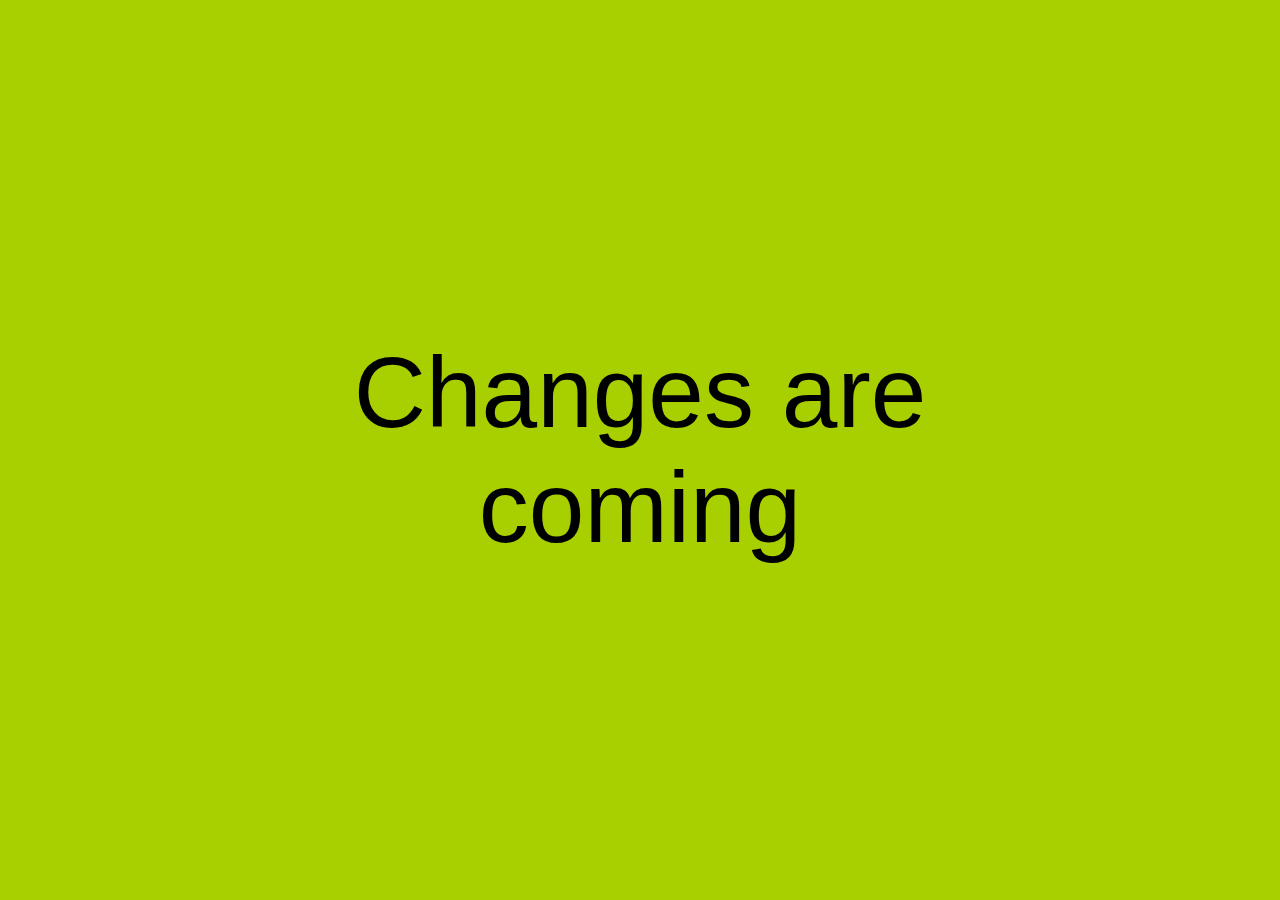
<file: 01. The Basics/Website/index.html>
<!DOCTYPE html>
<html>
<head>
<title>Campit</title>
<style>
html,body{
  /*width: 100vw;*/
  background-color: #A8CF00;
}
div {
  position: absolute;
  top: 50%;
  left: 50%;
  transform: translateX(-50%) translateY(-50%);
}
p {
  text-align: center;
  vertical-align: middle;
  font-size: 100px;
  font-family: Helvetica;
  height: 100%;
}
</style>
</head>
<body>
  <div>
<p> Changes are coming <p>
</div>
</body>
</html>
</file>
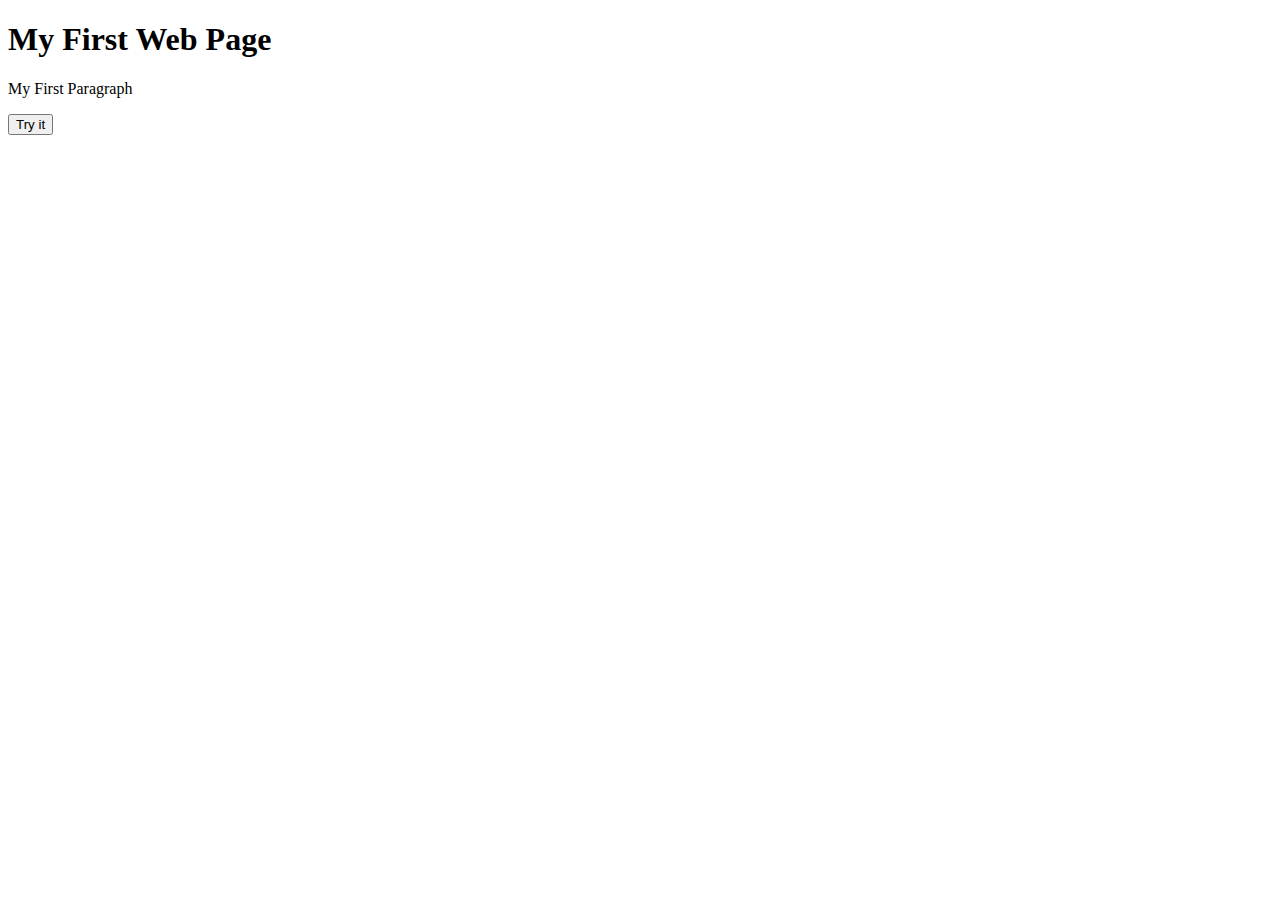
<file: 04. JavaScript/Website3/index.html>
<!DOCTYPE html>
 <html>
<body>
 <h1>My First Web Page</h1>
 <p>My First Paragraph</p>
<p id="demo"></p>
<button onclick="rand()">Try it</button>

<script>

function rand(){
    // var list = ["Hello", "Hi", "Salam", "Privet"];
    // var content = "<ul>";
    //
    // for (i = 0; i < list.length; i++){
    //     content += "<li>" + list[i] + "</li>";
    // }
    //
    // content += "</ul>";
    var text = "";
    var i = 0;
    while (i < 10) {
        text += "The number is " + i + "<br />";
        // i++;
    }
    document.getElementById("demo").innerHTML = text;
}



</script>
</body>
</html>
</file>
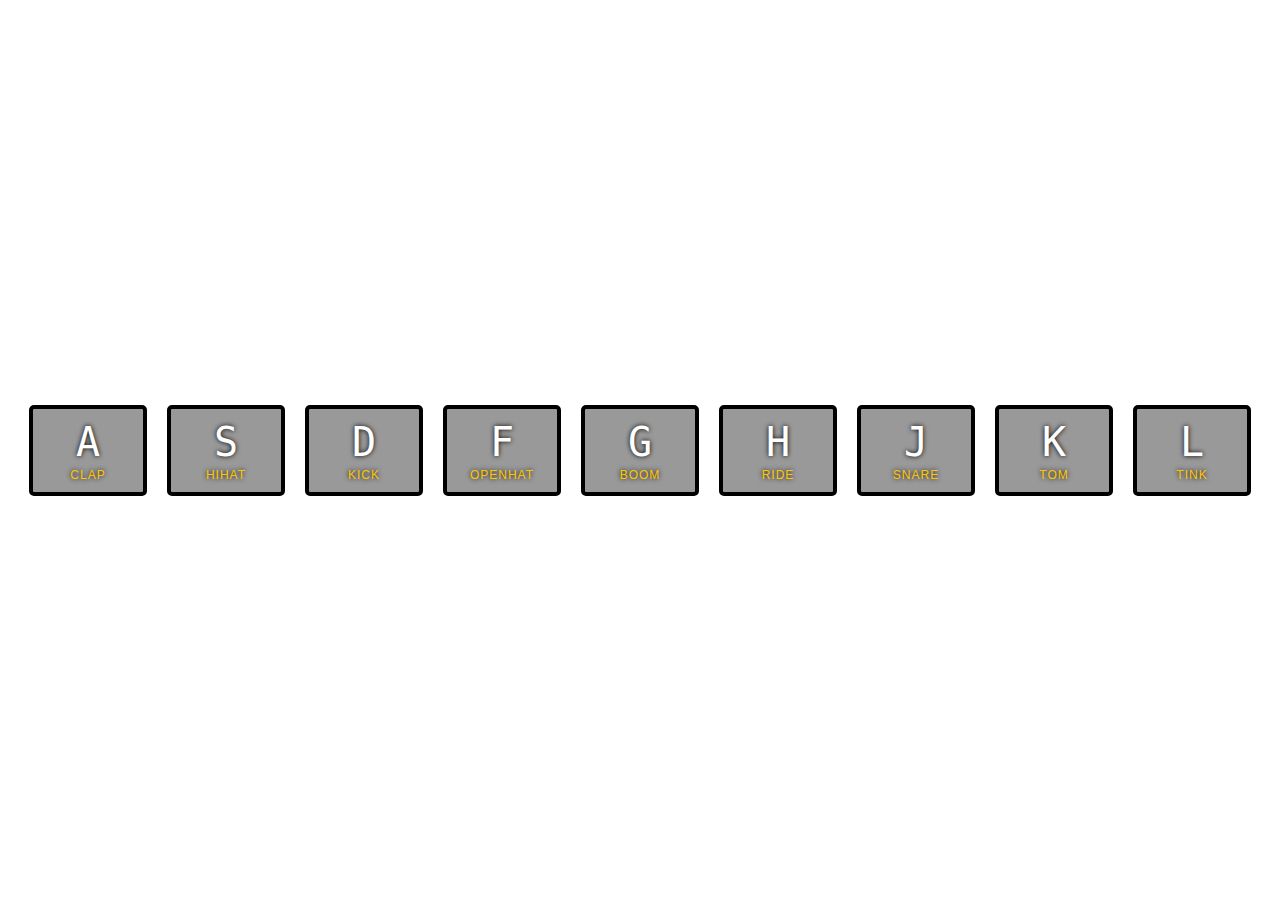
<file: 05. Javascript -  Drum Kit/JavaScript Drum Kit/index-FINISHED.html>
<!DOCTYPE html>
<html lang="en">
<head>
  <meta charset="UTF-8">
  <title>JS Drum Kit</title>
  <link rel="stylesheet" href="style.css">
</head>
<body>


  <div class="keys">
    <div data-key="65" class="key">
      <kbd>A</kbd>
      <span class="sound">clap</span>
    </div>
    <div data-key="83" class="key">
      <kbd>S</kbd>
      <span class="sound">hihat</span>
    </div>
    <div data-key="68" class="key">
      <kbd>D</kbd>
      <span class="sound">kick</span>
    </div>
    <div data-key="70" class="key">
      <kbd>F</kbd>
      <span class="sound">openhat</span>
    </div>
    <div data-key="71" class="key">
      <kbd>G</kbd>
      <span class="sound">boom</span>
    </div>
    <div data-key="72" class="key">
      <kbd>H</kbd>
      <span class="sound">ride</span>
    </div>
    <div data-key="74" class="key">
      <kbd>J</kbd>
      <span class="sound">snare</span>
    </div>
    <div data-key="75" class="key">
      <kbd>K</kbd>
      <span class="sound">tom</span>
    </div>
    <div data-key="76" class="key">
      <kbd>L</kbd>
      <span class="sound">tink</span>
    </div>
  </div>

  <audio data-key="65" src="sounds/clap.wav"></audio>
  <audio data-key="83" src="sounds/hihat.wav"></audio>
  <audio data-key="68" src="sounds/kick.wav"></audio>
  <audio data-key="70" src="sounds/openhat.wav"></audio>
  <audio data-key="71" src="sounds/boom.wav"></audio>
  <audio data-key="72" src="sounds/ride.wav"></audio>
  <audio data-key="74" src="sounds/snare.wav"></audio>
  <audio data-key="75" src="sounds/tom.wav"></audio>
  <audio data-key="76" src="sounds/tink.wav"></audio>

<script>
  function removeTransition(e) {
    if (e.propertyName !== 'transform') return;
    e.target.classList.remove('playing');
  }

  function playSound(e) {
    const audio = document.querySelector(`audio[data-key="${e.keyCode}"]`);
    const key = document.querySelector(`div[data-key="${e.keyCode}"]`);
    if (!audio) return;

    key.classList.add('playing');
    audio.currentTime = 0;
    audio.play();
  }

  const keys = Array.from(document.querySelectorAll('.key'));
  keys.forEach(key => key.addEventListener('transitionend', removeTransition));
  window.addEventListener('keydown', playSound);
</script>


</body>
</html>
</file>
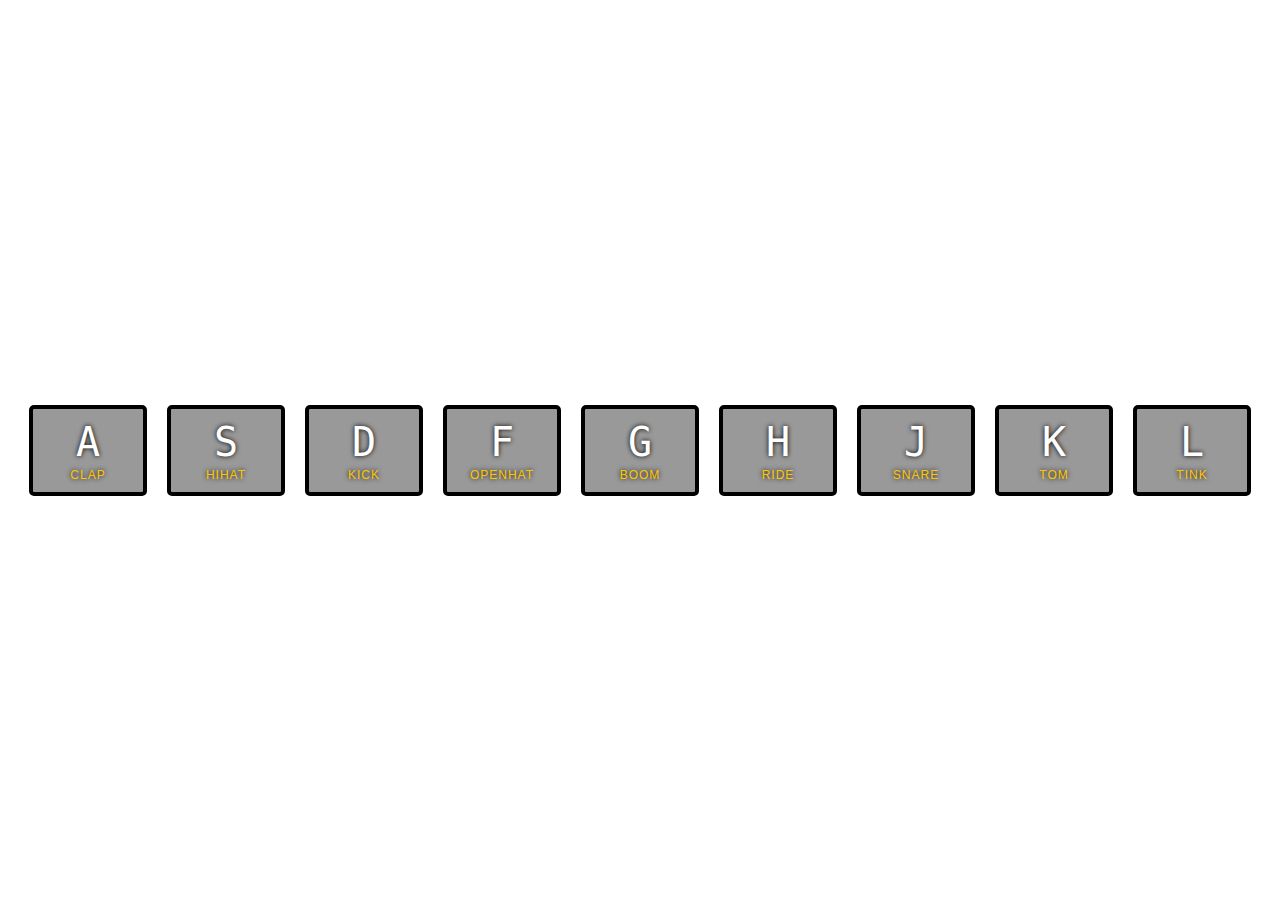
<file: 05. Javascript -  Drum Kit/JavaScript Drum Kit/index-START.html>
<!DOCTYPE html>
<html lang="en">
<head>
  <meta charset="UTF-8">
  <title>JS Drum Kit</title>
  <link rel="stylesheet" href="style.css">
</head>
<body>


  <div class="keys">
    <div data-key="65" class="key">
      <kbd>A</kbd>
      <span class="sound">clap</span>
    </div>
    <div data-key="83" class="key">
      <kbd>S</kbd>
      <span class="sound">hihat</span>
    </div>
    <div data-key="68" class="key">
      <kbd>D</kbd>
      <span class="sound">kick</span>
    </div>
    <div data-key="70" class="key">
      <kbd>F</kbd>
      <span class="sound">openhat</span>
    </div>
    <div data-key="71" class="key">
      <kbd>G</kbd>
      <span class="sound">boom</span>
    </div>
    <div data-key="72" class="key">
      <kbd>H</kbd>
      <span class="sound">ride</span>
    </div>
    <div data-key="74" class="key">
      <kbd>J</kbd>
      <span class="sound">snare</span>
    </div>
    <div data-key="75" class="key">
      <kbd>K</kbd>
      <span class="sound">tom</span>
    </div>
    <div data-key="76" class="key">
      <kbd>L</kbd>
      <span class="sound">tink</span>
    </div>
  </div>

  <audio data-key="65" src="sounds/clap.wav"></audio>
  <audio data-key="83" src="sounds/hihat.wav"></audio>
  <audio data-key="68" src="sounds/kick.wav"></audio>
  <audio data-key="70" src="sounds/openhat.wav"></audio>
  <audio data-key="71" src="sounds/boom.wav"></audio>
  <audio data-key="72" src="sounds/ride.wav"></audio>
  <audio data-key="74" src="sounds/snare.wav"></audio>
  <audio data-key="75" src="sounds/tom.wav"></audio>
  <audio data-key="76" src="sounds/tink.wav"></audio>

<script>

</script>


</body>
</html>
</file>
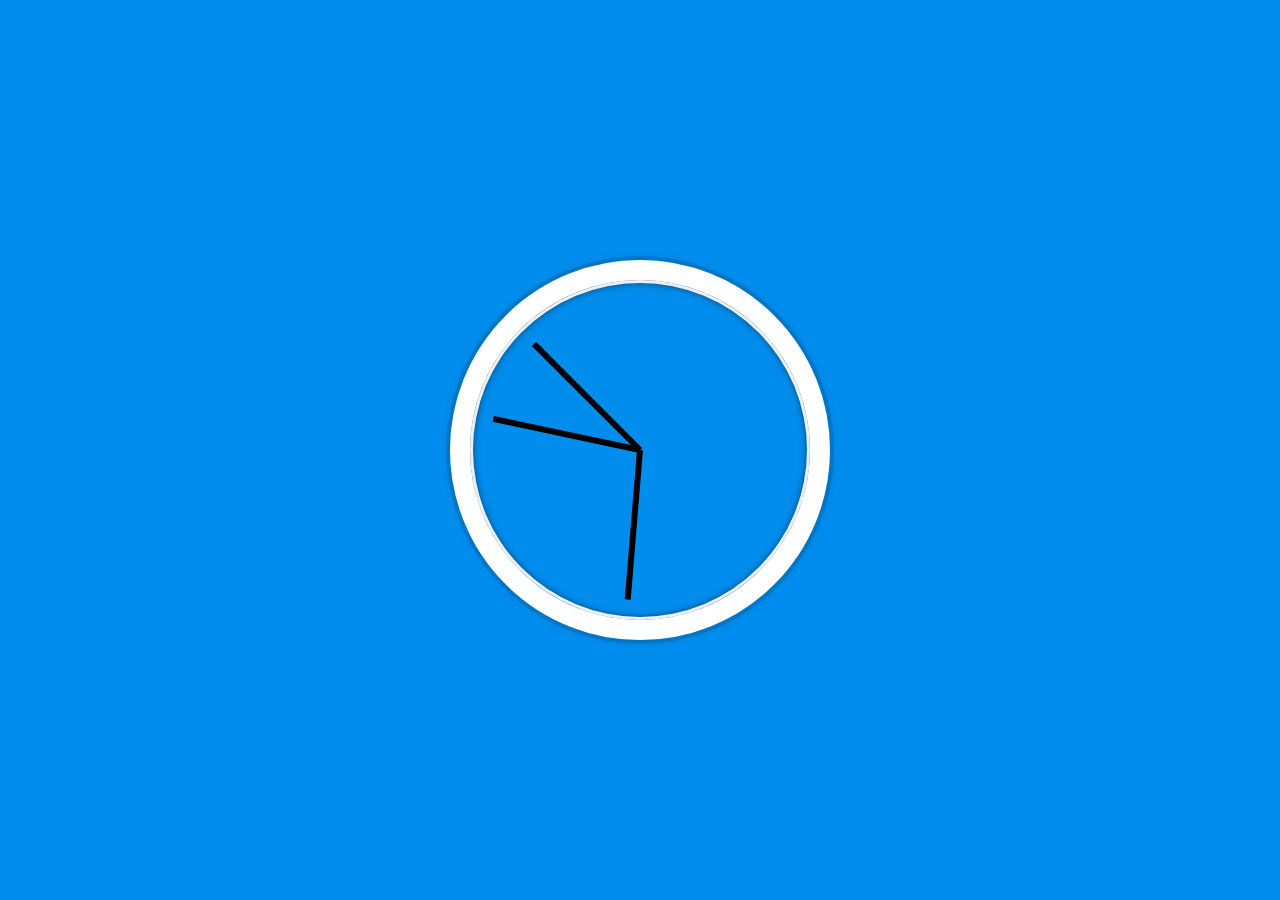
<file: 06. Javascript - JS & CSS Clocks/JS and CSS Clock/index-FINISHED.html>
<!DOCTYPE html>
<html lang="en">
<head>
  <meta charset="UTF-8">
  <title>JS + CSS Clock</title>
</head>
<body>


    <div class="clock">
      <div class="clock-face">
        <div class="hand hour-hand"></div>
        <div class="hand min-hand"></div>
        <div class="hand second-hand"></div>
      </div>
    </div>


  <style>
    html {
      background:#018DED url(http://unsplash.it/1500/1000?image=881&blur=50);
      background-size:cover;
      font-family:'helvetica neue';
      text-align: center;
      font-size: 10px;
    }

    body {
      margin: 0;
      font-size: 2rem;
      display:flex;
      flex:1;
      min-height: 100vh;
      align-items: center;
    }

    .clock {
      width: 30rem;
      height: 30rem;
      border:20px solid white;
      border-radius:50%;
      margin:50px auto;
      position: relative;
      padding:2rem;
      box-shadow:
        0 0 0 4px rgba(0,0,0,0.1),
        inset 0 0 0 3px #EFEFEF,
        inset 0 0 10px black,
        0 0 10px rgba(0,0,0,0.2);
    }

    .clock-face {
      position: relative;
      width: 100%;
      height: 100%;
      transform: translateY(-3px); /* account for the height of the clock hands */
    }

    .hand {
      width:50%;
      height:6px;
      background:black;
      position: absolute;
      top:50%;
      transform-origin: 100%;
      transform: rotate(90deg);
      transition: all 0.05s;
      transition-timing-function: cubic-bezier(0.1, 2.7, 0.58, 1);
    }
</style>

<script>
  const secondHand = document.querySelector('.second-hand');
  const minsHand = document.querySelector('.min-hand');
  const hourHand = document.querySelector('.hour-hand');

  function setDate() {
    const now = new Date();

    const seconds = now.getSeconds();
    const secondsDegrees = ((seconds / 60) * 360) + 90;
    secondHand.style.transform = `rotate(${secondsDegrees}deg)`;

    const mins = now.getMinutes();
    const minsDegrees = ((mins / 60) * 360) + ((seconds/60)*6) + 90;
    minsHand.style.transform = `rotate(${minsDegrees}deg)`;

    const hour = now.getHours();
    const hourDegrees = ((hour / 12) * 360) + ((mins/60)*30) + 90;
    hourHand.style.transform = `rotate(${hourDegrees}deg)`;
  }

  setInterval(setDate, 1000);

  setDate();

</script>
</body>
</html>
</file>
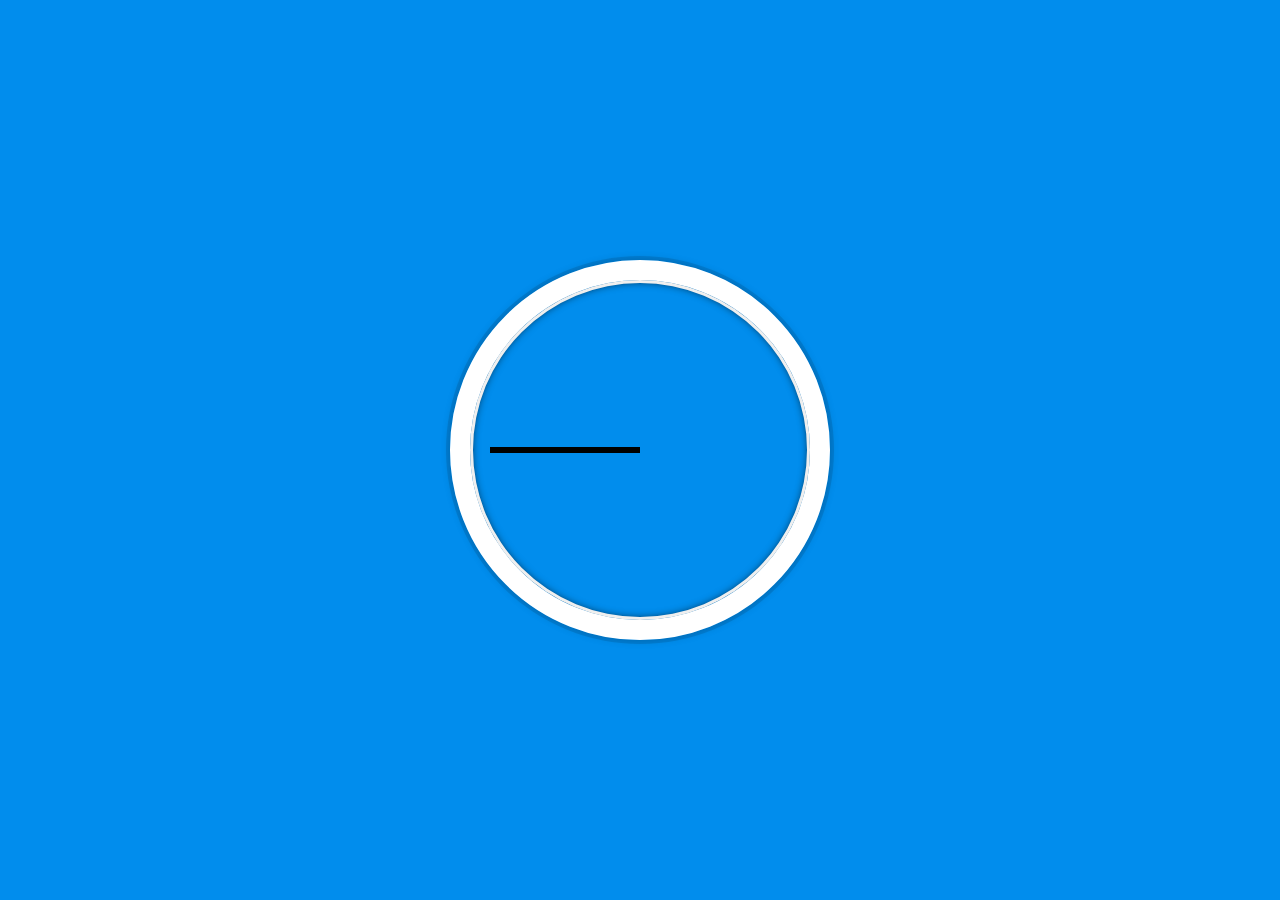
<file: 06. Javascript - JS & CSS Clocks/JS and CSS Clock/index-START.html>
<!DOCTYPE html>
<html lang="en">
<head>
  <meta charset="UTF-8">
  <title>JS + CSS Clock</title>
</head>
<body>


    <div class="clock">
      <div class="clock-face">
        <div class="hand hour-hand"></div>
        <div class="hand min-hand"></div>
        <div class="hand second-hand"></div>
      </div>
    </div>


  <style>
    html {
      background:#018DED url(http://unsplash.it/1500/1000?image=881&blur=50);
      background-size:cover;
      font-family:'helvetica neue';
      text-align: center;
      font-size: 10px;
    }

    body {
      margin: 0;
      font-size: 2rem;
      display:flex;
      flex:1;
      min-height: 100vh;
      align-items: center;
    }

    .clock {
      width: 30rem;
      height: 30rem;
      border:20px solid white;
      border-radius:50%;
      margin:50px auto;
      position: relative;
      padding:2rem;
      box-shadow:
        0 0 0 4px rgba(0,0,0,0.1),
        inset 0 0 0 3px #EFEFEF,
        inset 0 0 10px black,
        0 0 10px rgba(0,0,0,0.2);
    }

    .clock-face {
      position: relative;
      width: 100%;
      height: 100%;
      transform: translateY(-3px); /* account for the height of the clock hands */
    }

    .hand {
      width:50%;
      height:6px;
      background:black;
      position: absolute;
      top:50%;
    }

  </style>

  <script>


  </script>
</body>
</html>
</file>
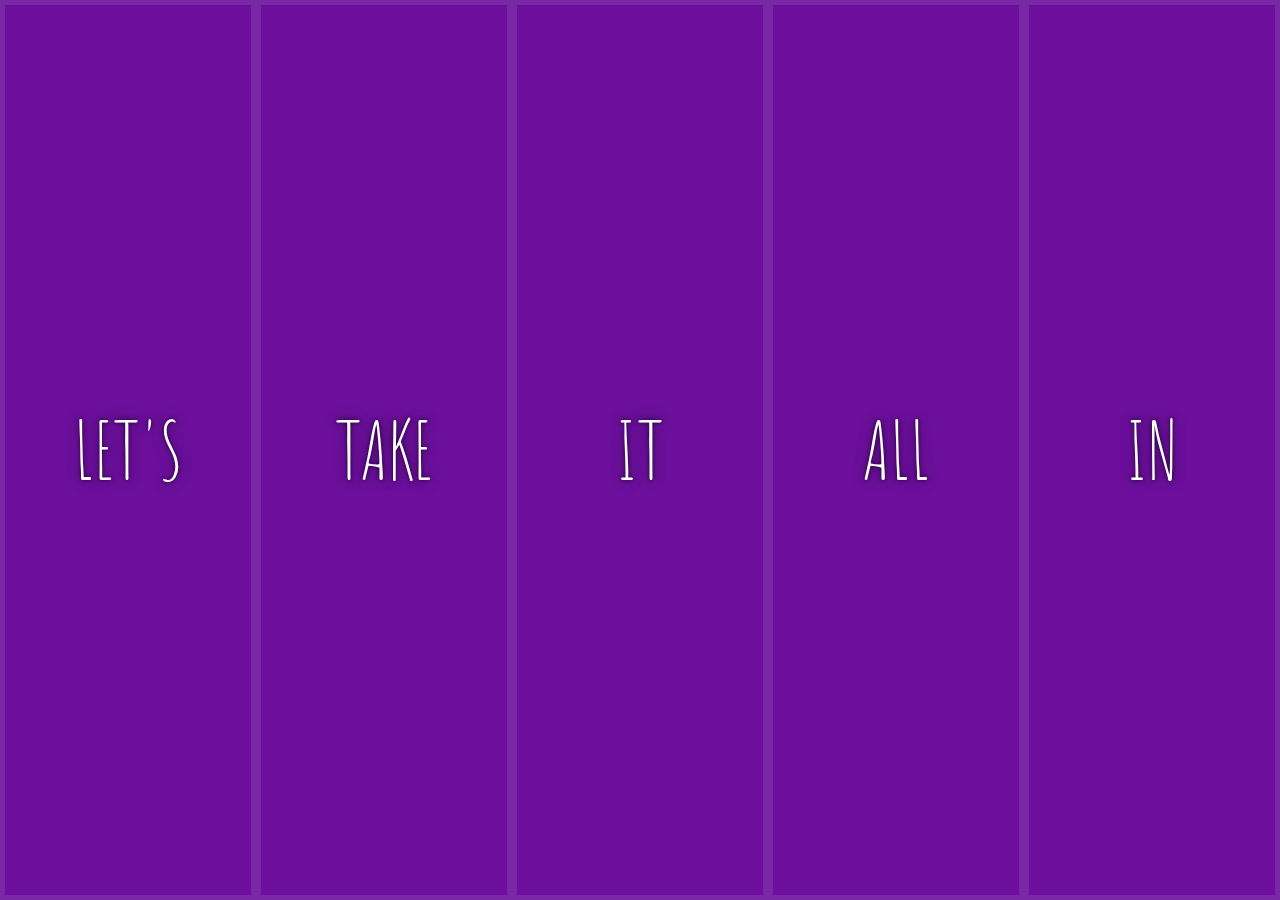
<file: 07. Javascript - Flex Panel Gallery/Flex Panel Gallery/index-FINISHED.html>
<!DOCTYPE html>
<html lang="en">
<head>
  <meta charset="UTF-8">
  <title>Flex Panels 💪</title>
  <link href='https://fonts.googleapis.com/css?family=Amatic+SC' rel='stylesheet' type='text/css'>
</head>
<body>
  <style>
    html {
      box-sizing: border-box;
      background:#ffc600;
      font-family:'helvetica neue';
      font-size: 20px;
      font-weight: 200;
    }
    body {
      margin: 0;
    }
    *, *:before, *:after {
      box-sizing: inherit;
    }

    .panels {
      min-height:100vh;
      overflow: hidden;
      display: flex;
    }

    .panel {
      background:#6B0F9C;
      box-shadow:inset 0 0 0 5px rgba(255,255,255,0.1);
      color:white;
      text-align: center;
      align-items:center;
      /* Safari transitionend event.propertyName === flex */
      /* Chrome + FF transitionend event.propertyName === flex-grow */
      transition:
        font-size 0.7s cubic-bezier(0.61,-0.19, 0.7,-0.11),
        flex 0.7s cubic-bezier(0.61,-0.19, 0.7,-0.11),
        background 0.2s;
      font-size: 20px;
      background-size:cover;
      background-position:center;
      flex: 1;
      justify-content: center;
      display: flex;
      flex-direction: column;
    }


    .panel1 { background-image:url(https://source.unsplash.com/gYl-UtwNg_I/1500x1500); }
    .panel2 { background-image:url(https://source.unsplash.com/1CD3fd8kHnE/1500x1500); }
    .panel3 { background-image:url(https://images.unsplash.com/photo-1465188162913-8fb5709d6d57?ixlib=rb-0.3.5&q=80&fm=jpg&crop=faces&cs=tinysrgb&w=1500&h=1500&fit=crop&s=967e8a713a4e395260793fc8c802901d); }
    .panel4 { background-image:url(https://source.unsplash.com/ITjiVXcwVng/1500x1500); }
    .panel5 { background-image:url(https://source.unsplash.com/3MNzGlQM7qs/1500x1500); }

    /* Flex Items */
    .panel > * {
      margin:0;
      width: 100%;
      transition:transform 0.5s;
      flex: 1 0 auto;
      display:flex;
      justify-content: center;
      align-items: center;
    }

    .panel > *:first-child { transform: translateY(-100%); }
    .panel.open-active > *:first-child { transform: translateY(0); }
    .panel > *:last-child { transform: translateY(100%); }
    .panel.open-active > *:last-child { transform: translateY(0); }

    .panel p {
      text-transform: uppercase;
      font-family: 'Amatic SC', cursive;
      text-shadow:0 0 4px rgba(0, 0, 0, 0.72), 0 0 14px rgba(0, 0, 0, 0.45);
      font-size: 2em;
    }
    .panel p:nth-child(2) {
      font-size: 4em;
    }

    .panel.open {
      flex: 5;
      font-size:40px;
    }

  </style>


  <div class="panels">
    <div class="panel panel1">
      <p>Hey</p>
      <p>Let's</p>
      <p>Dance</p>
    </div>
    <div class="panel panel2">
      <p>Give</p>
      <p>Take</p>
      <p>Receive</p>
    </div>
    <div class="panel panel3">
      <p>Experience</p>
      <p>It</p>
      <p>Today</p>
    </div>
    <div class="panel panel4">
      <p>Give</p>
      <p>All</p>
      <p>You can</p>
    </div>
    <div class="panel panel5">
      <p>Life</p>
      <p>In</p>
      <p>Motion</p>
    </div>
  </div>

  <script>
    const panels = document.querySelectorAll('.panel');

    function toggleOpen() {
      console.log('Hello');
      this.classList.toggle('open');
    }

    function toggleActive(e) {
      console.log(e.propertyName);
      if (e.propertyName.includes('flex')) {
        this.classList.toggle('open-active');
      }
    }

    panels.forEach(panel => panel.addEventListener('click', toggleOpen));
    panels.forEach(panel => panel.addEventListener('transitionend', toggleActive));
  </script>

</body>
</html>
</file>
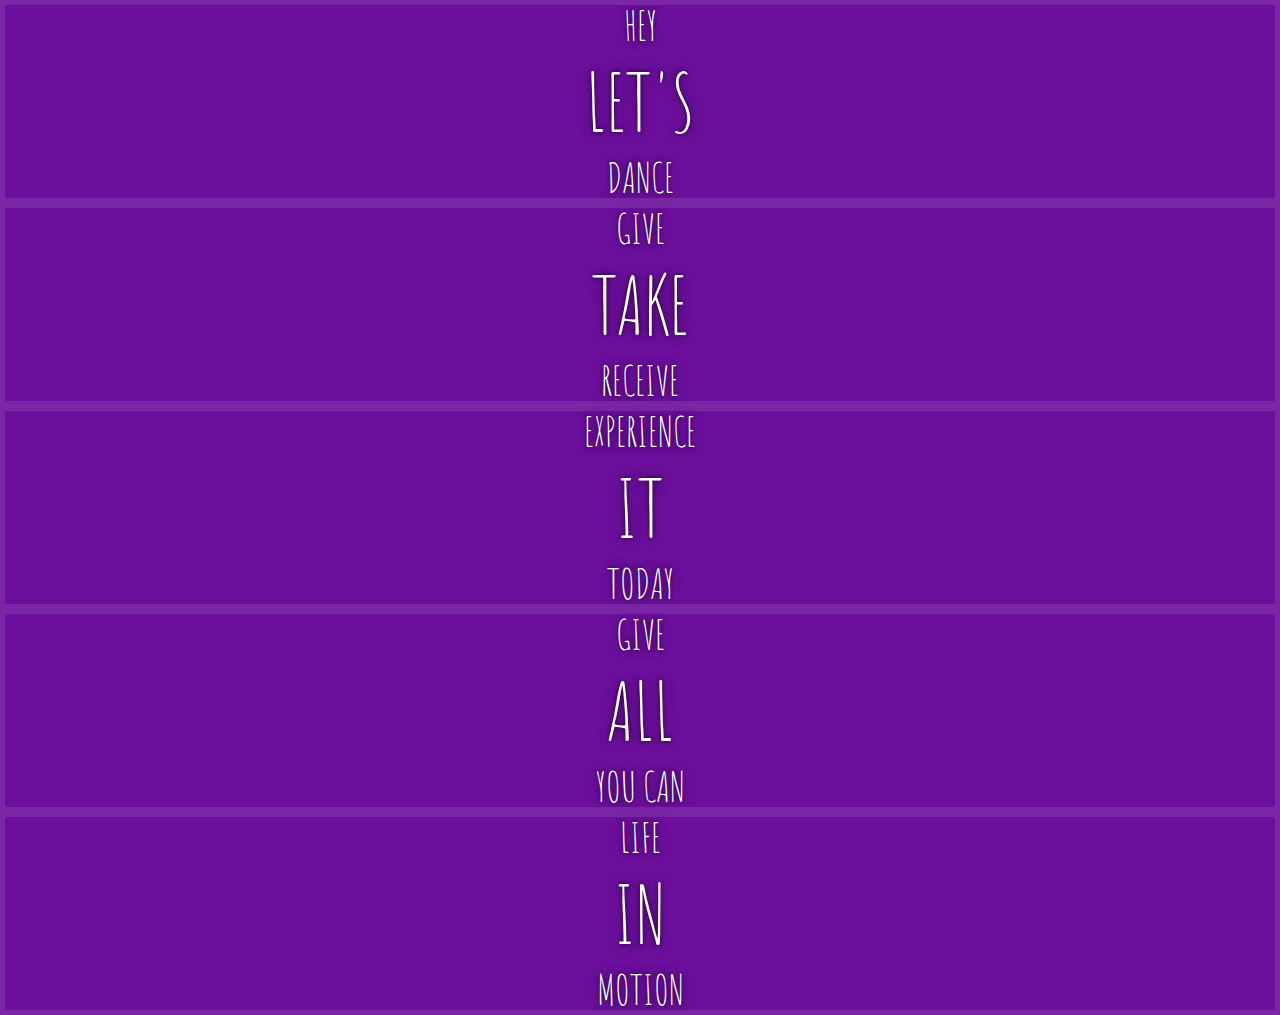
<file: 07. Javascript - Flex Panel Gallery/Flex Panel Gallery/index-START.html>
<!DOCTYPE html>
<html lang="en">
<head>
  <meta charset="UTF-8">
  <title>Flex Panels 💪</title>
  <link href='https://fonts.googleapis.com/css?family=Amatic+SC' rel='stylesheet' type='text/css'>
</head>
<body>
  <style>
    html {
      box-sizing: border-box;
      background:#ffc600;
      font-family:'helvetica neue';
      font-size: 20px;
      font-weight: 200;
    }
    body {
      margin: 0;
    }
    *, *:before, *:after {
      box-sizing: inherit;
    }

    .panels {
      min-height:100vh;
      overflow: hidden;
    }

    .panel {
      background:#6B0F9C;
      box-shadow:inset 0 0 0 5px rgba(255,255,255,0.1);
      color:white;
      text-align: center;
      align-items:center;
      /* Safari transitionend event.propertyName === flex */
      /* Chrome + FF transitionend event.propertyName === flex-grow */
      transition:
        font-size 0.7s cubic-bezier(0.61,-0.19, 0.7,-0.11),
        flex 0.7s cubic-bezier(0.61,-0.19, 0.7,-0.11),
        background 0.2s;
      font-size: 20px;
      background-size:cover;
      background-position:center;
    }


    .panel1 { background-image:url(https://source.unsplash.com/gYl-UtwNg_I/1500x1500); }
    .panel2 { background-image:url(https://source.unsplash.com/1CD3fd8kHnE/1500x1500); }
    .panel3 { background-image:url(https://images.unsplash.com/photo-1465188162913-8fb5709d6d57?ixlib=rb-0.3.5&q=80&fm=jpg&crop=faces&cs=tinysrgb&w=1500&h=1500&fit=crop&s=967e8a713a4e395260793fc8c802901d); }
    .panel4 { background-image:url(https://source.unsplash.com/ITjiVXcwVng/1500x1500); }
    .panel5 { background-image:url(https://source.unsplash.com/3MNzGlQM7qs/1500x1500); }

    .panel > * {
      margin:0;
      width: 100%;
      transition:transform 0.5s;
    }

    .panel p {
      text-transform: uppercase;
      font-family: 'Amatic SC', cursive;
      text-shadow:0 0 4px rgba(0, 0, 0, 0.72), 0 0 14px rgba(0, 0, 0, 0.45);
      font-size: 2em;
    }
    .panel p:nth-child(2) {
      font-size: 4em;
    }

    .panel.open {
      font-size:40px;
    }

  </style>


  <div class="panels">
    <div class="panel panel1">
      <p>Hey</p>
      <p>Let's</p>
      <p>Dance</p>
    </div>
    <div class="panel panel2">
      <p>Give</p>
      <p>Take</p>
      <p>Receive</p>
    </div>
    <div class="panel panel3">
      <p>Experience</p>
      <p>It</p>
      <p>Today</p>
    </div>
    <div class="panel panel4">
      <p>Give</p>
      <p>All</p>
      <p>You can</p>
    </div>
    <div class="panel panel5">
      <p>Life</p>
      <p>In</p>
      <p>Motion</p>
    </div>
  </div>

  <script>

  </script>



</body>
</html>
</file>
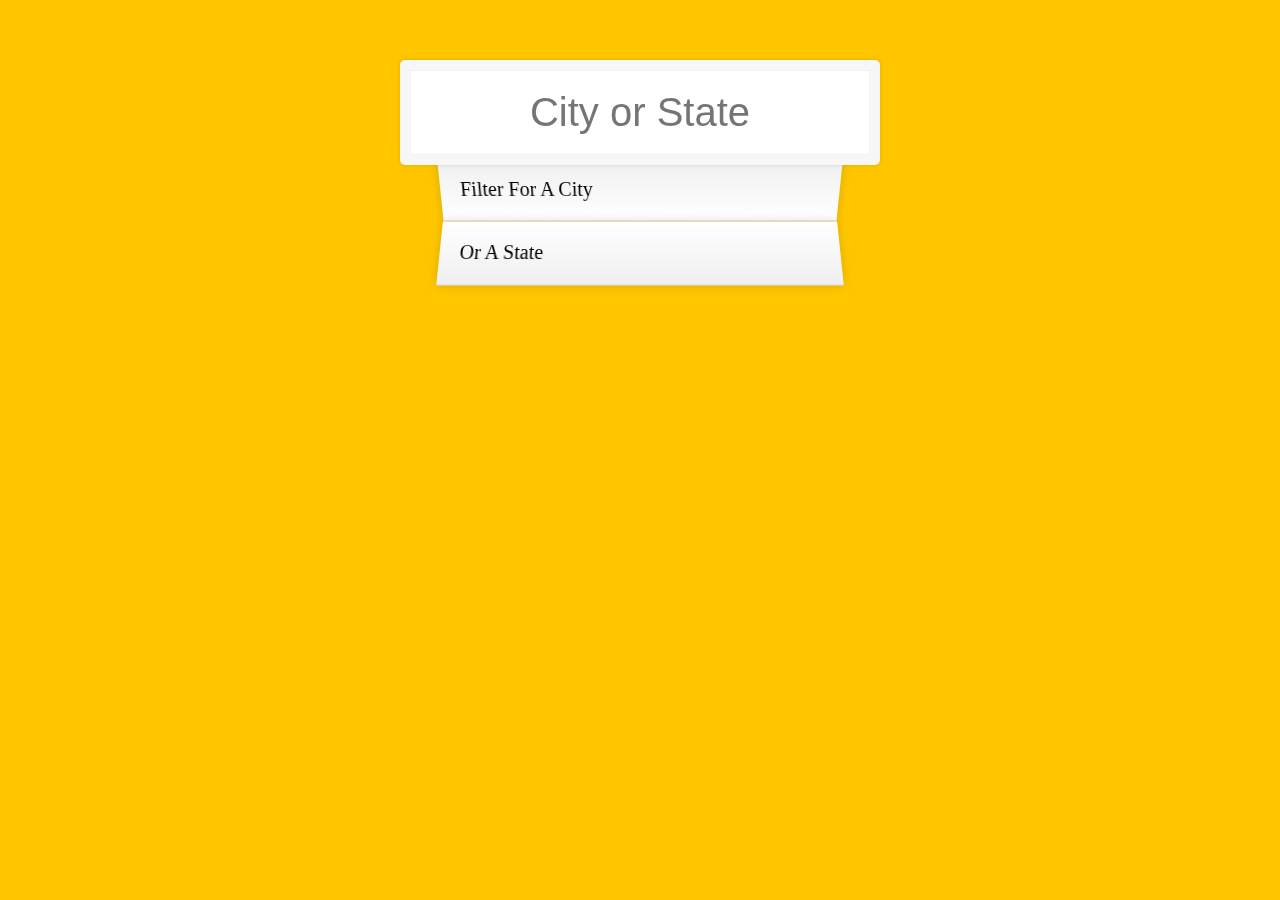
<file: 08. Javascript - Type Ahead/Type Ahead/index-FINISHED.html>
<!DOCTYPE html>
<html lang="en">
<head>
  <meta charset="UTF-8">
  <title>Type Ahead 👀</title>
  <link rel="stylesheet" href="style.css">
</head>
<body>

  <form class="search-form">
    <input type="text" class="search" placeholder="City or State">
    <ul class="suggestions">
      <li>Filter for a city</li>
      <li>or a state</li>
    </ul>
  </form>
<script>
const endpoint = 'https://gist.githubusercontent.com/Miserlou/c5cd8364bf9b2420bb29/raw/2bf258763cdddd704f8ffd3ea9a3e81d25e2c6f6/cities.json';

const cities = [];
fetch(endpoint)
  .then(blob => blob.json())
  .then(data => cities.push(...data));

function findMatches(wordToMatch, cities) {
  return cities.filter(place => {
    // here we need to figure out if the city or state matches what was searched
    const regex = new RegExp(wordToMatch, 'gi');
    return place.city.match(regex) || place.state.match(regex)
  });
}

function numberWithCommas(x) {
  return x.toString().replace(/\B(?=(\d{3})+(?!\d))/g, ',');
}

function displayMatches() {
  const matchArray = findMatches(this.value, cities);
  const html = matchArray.map(place => {
    const regex = new RegExp(this.value, 'gi');
    const cityName = place.city.replace(regex, `<span class="hl">${this.value}</span>`);
    const stateName = place.state.replace(regex, `<span class="hl">${this.value}</span>`);
    return `
      <li>
        <span class="name">${cityName}, ${stateName}</span>
        <span class="population">${numberWithCommas(place.population)}</span>
      </li>
    `;
  }).join('');
  suggestions.innerHTML = html;
}

const searchInput = document.querySelector('.search');
const suggestions = document.querySelector('.suggestions');

searchInput.addEventListener('change', displayMatches);
searchInput.addEventListener('keyup', displayMatches);

</script>
  </body>
</html>
</file>
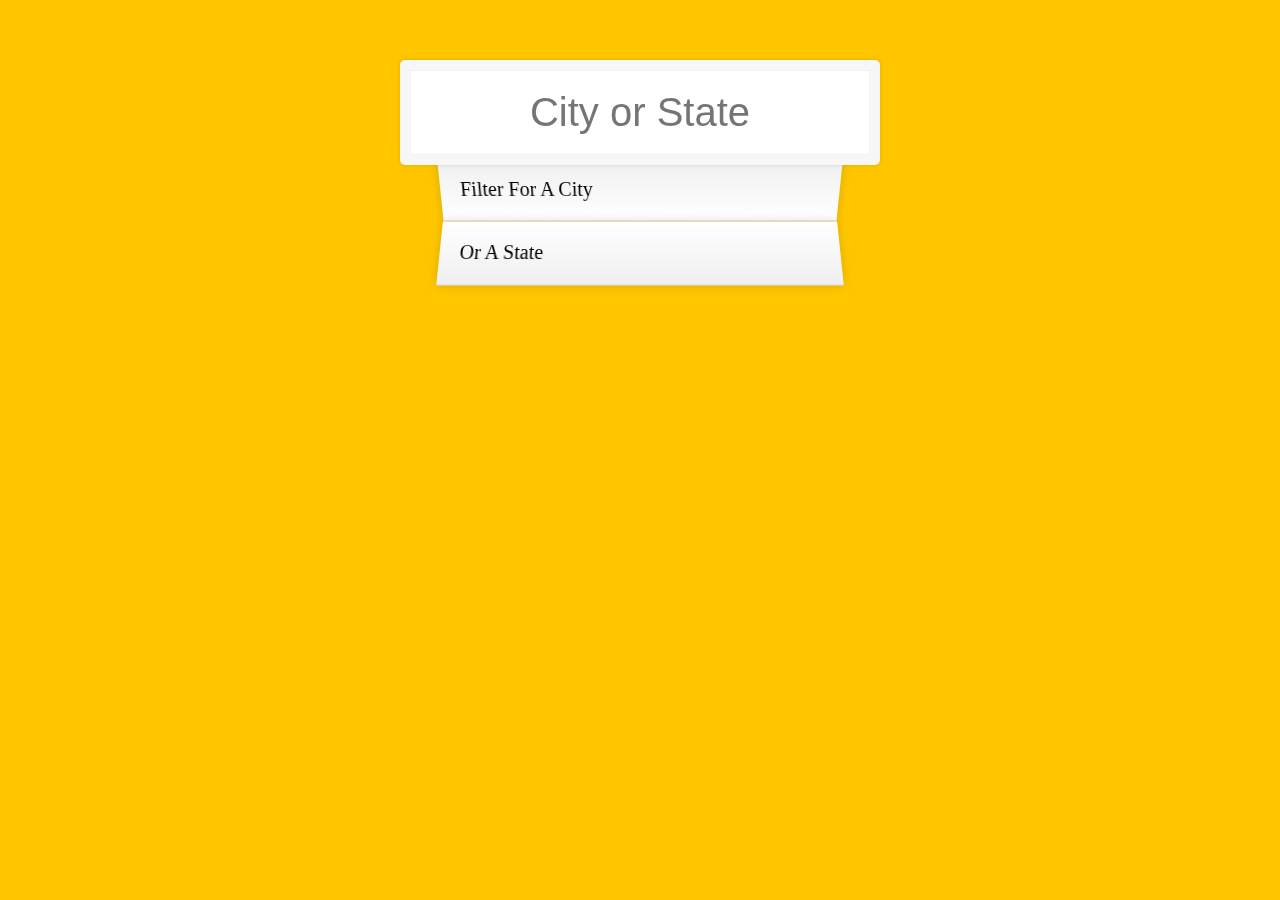
<file: 08. Javascript - Type Ahead/Type Ahead/index-START.html>
<!DOCTYPE html>
<html lang="en">
<head>
  <meta charset="UTF-8">
  <title>Type Ahead 👀</title>
  <link rel="stylesheet" href="style.css">
</head>
<body>

  <form class="search-form">
    <input type="text" class="search" placeholder="City or State">
    <ul class="suggestions">
      <li>Filter for a city</li>
      <li>or a state</li>
    </ul>
  </form>
<script>
const endpoint = 'https://gist.githubusercontent.com/Miserlou/c5cd8364bf9b2420bb29/raw/2bf258763cdddd704f8ffd3ea9a3e81d25e2c6f6/cities.json';

</script>
  </body>
</html>
</file>
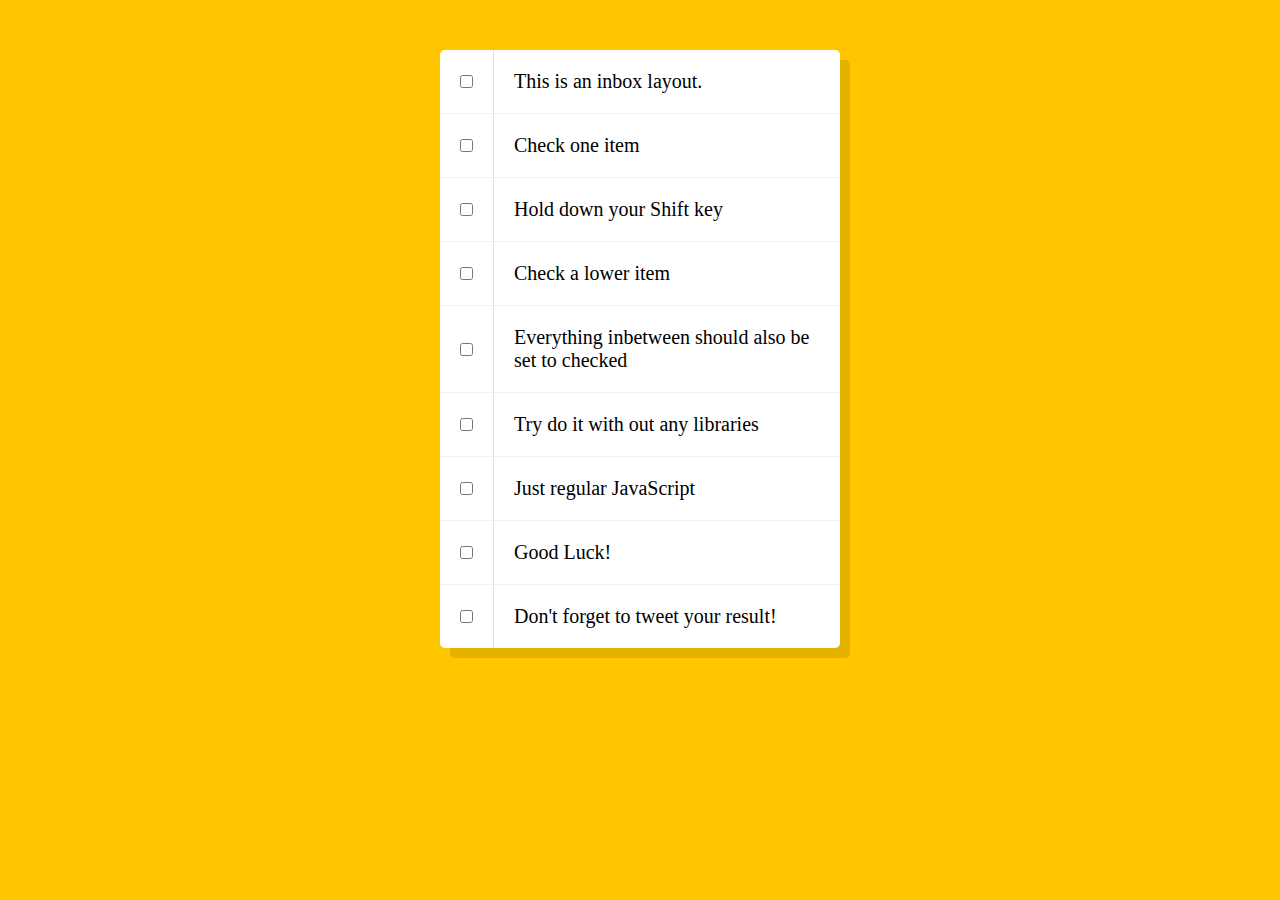
<file: 09. Javascript - ToDo/ Hold Shift and Check Checkboxes/index-FINISHED.html>
<!DOCTYPE html>
<html lang="en">
<head>
  <meta charset="UTF-8">
  <title>Hold Shift to Check Multiple Checkboxes</title>
</head>
<body>
  <style>

    html {
      font-family: sans-serif;
      background:#ffc600;
    }

    .inbox {
      max-width:400px;
      margin:50px auto;
      background:white;
      border-radius:5px;
      box-shadow:10px 10px 0 rgba(0,0,0,0.1);
    }

    .item {
      display:flex;
      align-items:center;
      border-bottom: 1px solid #F1F1F1;
    }

    .item:last-child {
      border-bottom:0;
    }


    input:checked + p {
      background:#F9F9F9;
      text-decoration: line-through;
    }

    input[type="checkbox"] {
      margin:20px;
    }

    p {
      margin:0;
      padding:20px;
      transition:background 0.2s;
      flex:1;
      font-family:'helvetica neue';
      font-size: 20px;
      font-weight: 200;
      border-left: 1px solid #D1E2FF;
    }


  </style>
   <!--
   The following is a common layout you would see in an email client.

   When a user clicks a checkbox, holds Shift, and then clicks another checkbox a few rows down, all the checkboxes inbetween those two checkboxes should be checked.

  -->
  <div class="inbox">
    <div class="item">
      <input type="checkbox">
      <p>This is an inbox layout.</p>
    </div>
    <div class="item">
      <input type="checkbox">
      <p>Check one item</p>
    </div>
    <div class="item">
      <input type="checkbox">
      <p>Hold down your Shift key</p>
    </div>
    <div class="item">
      <input type="checkbox">
      <p>Check a lower item</p>
    </div>
    <div class="item">
      <input type="checkbox">
      <p>Everything inbetween should also be set to checked</p>
    </div>
    <div class="item">
      <input type="checkbox">
      <p>Try do it with out any libraries</p>
    </div>
    <div class="item">
      <input type="checkbox">
      <p>Just regular JavaScript</p>
    </div>
    <div class="item">
      <input type="checkbox">
      <p>Good Luck!</p>
    </div>
    <div class="item">
      <input type="checkbox">
      <p>Don't forget to tweet your result!</p>
    </div>
  </div>

<script>
const checkboxes = document.querySelectorAll('.inbox input[type="checkbox"]');

let lastChecked;

function handleCheck(e) {
  // Check if they had the shift key down
  // AND check that they are checking it
  let inBetween = false;
  if (e.shiftKey && this.checked) {
    // go ahead and do what we please
    // loop over every single checkbox
    checkboxes.forEach(checkbox => {
      console.log(checkbox);
      if (checkbox === this || checkbox === lastChecked) {
        inBetween = !inBetween;
        console.log('STarting to check them inbetween!');
      }

      if (inBetween) {
        checkbox.checked = true;
      }
    });
  }

  lastChecked = this;
}

checkboxes.forEach(checkbox => checkbox.addEventListener('click', handleCheck));
</script>
</body>
</html>
</file>
<file: 05. Javascript -  Drum Kit/JavaScript Drum Kit/style.css>
html {
  font-size: 10px;
  background: url(http://i.imgur.com/b9r5sEL.jpg) bottom center;
  background-size: cover;
}
body,html {
  margin: 0;
  padding: 0;
  font-family: sans-serif;
}

.keys {
  display: flex;
  flex: 1;
  min-height: 100vh;
  align-items: center;
  justify-content: center;
}

.key {
  border: .4rem solid black;
  border-radius: .5rem;
  margin: 1rem;
  font-size: 1.5rem;
  padding: 1rem .5rem;
  transition: all .07s ease;
  width: 10rem;
  text-align: center;
  color: white;
  background: rgba(0,0,0,0.4);
  text-shadow: 0 0 .5rem black;
}

.playing {
  transform: scale(1.1);
  border-color: #ffc600;
  box-shadow: 0 0 1rem #ffc600;
}

kbd {
  display: block;
  font-size: 4rem;
}

.sound {
  font-size: 1.2rem;
  text-transform: uppercase;
  letter-spacing: .1rem;
  color: #ffc600;
}
</file>
<file: 08. Javascript - Type Ahead/Type Ahead/style.css>
html {
      box-sizing: border-box;
      background:#ffc600;
      font-family:'helvetica neue';
      font-size: 20px;
      font-weight: 200;
    }
    *, *:before, *:after {
      box-sizing: inherit;
    }
    input {
      width: 100%;
      padding:20px;
    }

    .search-form {
      max-width:400px;
      margin:50px auto;
    }

    input.search {
      margin: 0;
      text-align: center;
      outline:0;
      border: 10px solid #F7F7F7;
      width: 120%;
      left: -10%;
      position: relative;
      top: 10px;
      z-index: 2;
      border-radius: 5px;
      font-size: 40px;
      box-shadow: 0 0 5px rgba(0, 0, 0, 0.12), inset 0 0 2px rgba(0, 0, 0, 0.19);
    }


    .suggestions {
      margin: 0;
      padding: 0;
      position: relative;
      /*perspective:20px;*/
    }
    .suggestions li {
      background:white;
      list-style: none;
      border-bottom: 1px solid #D8D8D8;
      box-shadow: 0 0 10px rgba(0, 0, 0, 0.14);
      margin:0;
      padding:20px;
      transition:background 0.2s;
      display:flex;
      justify-content:space-between;
      text-transform: capitalize;
    }

    .suggestions li:nth-child(even) {
      transform: perspective(100px) rotateX(3deg) translateY(2px) scale(1.001);
      background: linear-gradient(to bottom,  #ffffff 0%,#EFEFEF 100%);
    }
    .suggestions li:nth-child(odd) {
      transform: perspective(100px) rotateX(-3deg) translateY(3px);
      background: linear-gradient(to top,  #ffffff 0%,#EFEFEF 100%);
    }

    span.population {
      font-size: 15px;
    }

    .hl {
      background:#ffc600;
    }

    a {
      color:black;
      background:rgba(0,0,0,0.1);
      text-decoration: none;
    }
</file>
